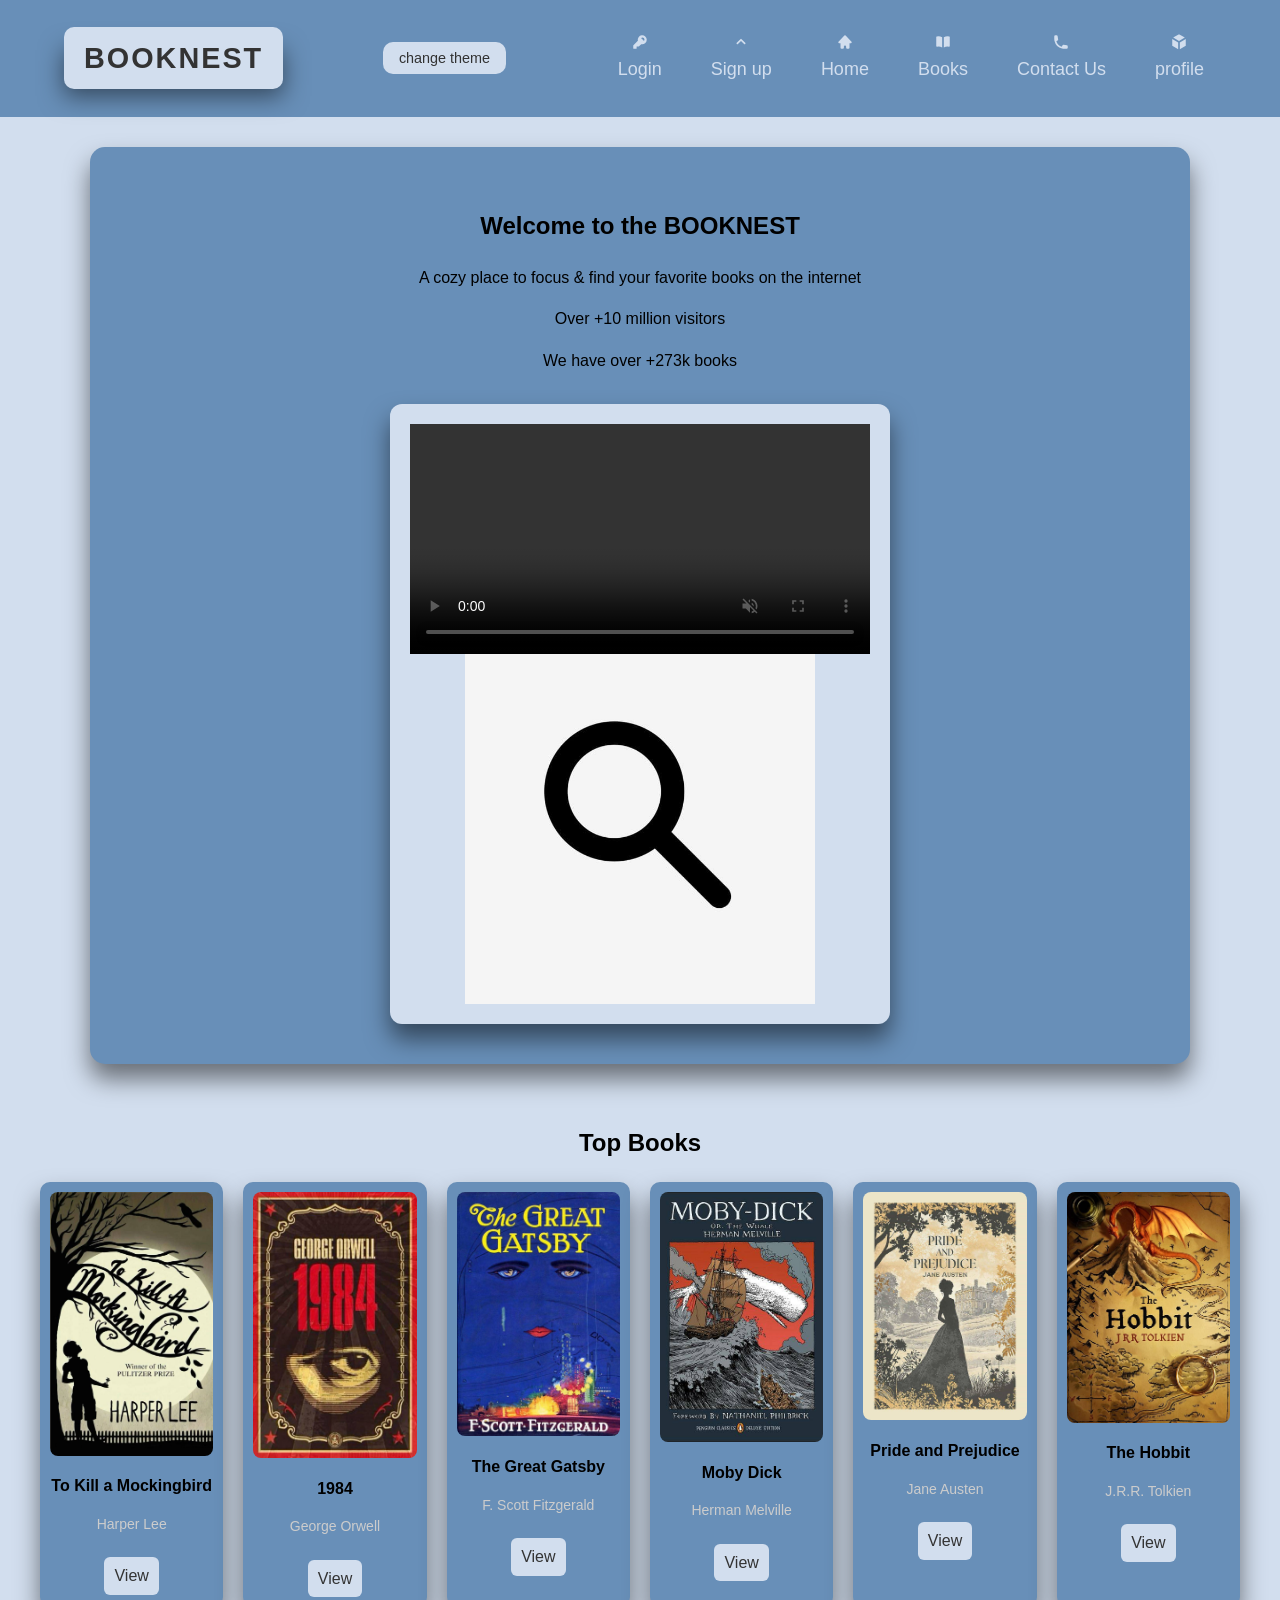
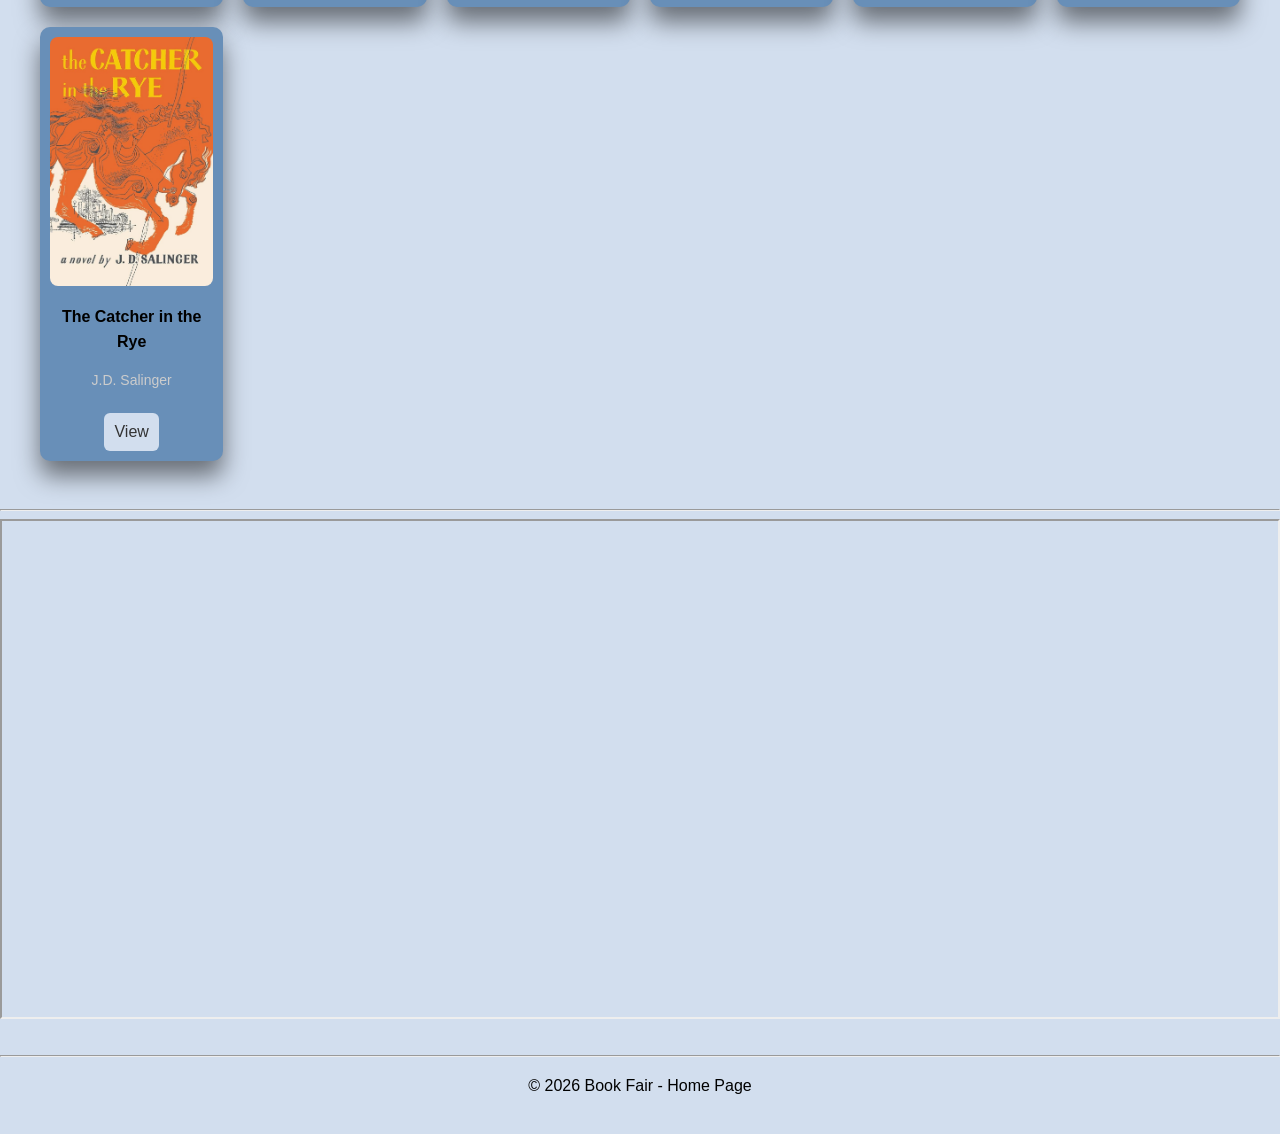
<file: index.html>
<!DOCTYPE html>
<html lang="en">
<head>
    <meta charset="UTF-8">
    <meta name="viewport" content="width=device-width, initial-scale=1.0">
    <link rel="stylesheet" href="css/Boostore.css" id="theme-link">
    <link rel="stylesheet" href="css/responsive.css">
    <title>BOOKNEST</title>
</head>
<body>
    <header class="header">
        <h1 class="web-name"><a href="index.html">Booknest</a></h1>
        <button class="theme-change"> change theme</button>
        <nav class="header-bar">
            <!-- class name used for later -->
            <div class="nav-item">
               <a href="login.html" class="login-page">
                    <svg viewBox="0 0 16 16" width="18px" height="18px">
                        <path fill-rule="evenodd" d="M14 6a4 4 0 0 1-4.899 3.899l-1.955 1.955a.5.5 0 0 1-.353.146H5v1.5a.5.5 0 0 1-.5.5h-2a.5.5 0 0 1-.5-.5v-2.293a.5.5 0 0 1 .146-.353l3.955-3.955A4 4 0 1 1 14 6Zm-4-2a.75.75 0 0 0 0 1.5.5.5 0 0 1 .5.5.75.75 0 0 0 1.5 0 2 2 0 0 0-2-2Z" clip-rule="evenodd" />
                    </svg>
                   Login
                </a>
            </div>
            <div class="nav-item">                
                <a href="signup.html" class="signup-page">
                    <svg viewBox="0 0 16 16" width="18px" height="18px">
                        <path fill-rule="evenodd" d="M11.78 9.78a.75.75 0 0 1-1.06 0L8 7.06 5.28 9.78a.75.75 0 0 1-1.06-1.06l3.25-3.25a.75.75 0 0 1 1.06 0l3.25 3.25a.75.75 0 0 1 0 1.06Z" clip-rule="evenodd" />
                    </svg>
                    Sign up
                </a>
            </div>
            <div class="nav-item">                                
                <a href="index.html" class="home-page">
                    <svg viewBox="0 0 16 16" width="18px" height="18px">
                        <path d="M8.543 2.232a.75.75 0 0 0-1.085 0l-5.25 5.5A.75.75 0 0 0 2.75 9H4v4a1 1 0 0 0 1 1h1a1 1 0 0 0 1-1v-1a1 1 0 1 1 2 0v1a1 1 0 0 0 1 1h1a1 1 0 0 0 1-1V9h1.25a.75.75 0 0 0 .543-1.268l-5.25-5.5Z" />
                    </svg>     
                    Home
                </a>
            </div>
            <div class="nav-item">               
                <a href="books.html" class="books-page">
                    <svg viewBox="0 0 16 16" width="18px" height="18px">
                      <path d="M7.25 3.688a8.035 8.035 0 0 0-4.872-.523A.48.48 0 0 0 2 3.64v7.994c0 .345.342.588.679.512a6.02 6.02 0 0 1 4.571.81V3.688ZM8.75 12.956a6.02 6.02 0 0 1 4.571-.81c.337.075.679-.167.679-.512V3.64a.48.48 0 0 0-.378-.475 8.034 8.034 0 0 0-4.872.523v9.268Z" />
                    </svg>                    
                    Books
                </a>
            </div>            
            <div class="nav-item">
                <a href="contactus.html" class="contact-us-page">
                    <svg viewBox="0 0 16 16" width="18px" height="18px">
                        <path fill-rule="evenodd" d="m3.855 7.286 1.067-.534a1 1 0 0 0 .542-1.046l-.44-2.858A1 1 0 0 0 4.036 2H3a1 1 0 0 0-1 1v2c0 .709.082 1.4.238 2.062a9.012 9.012 0 0 0 6.7 6.7A9.024 9.024 0 0 0 11 14h2a1 1 0 0 0 1-1v-1.036a1 1 0 0 0-.848-.988l-2.858-.44a1 1 0 0 0-1.046.542l-.534 1.067a7.52 7.52 0 0 1-4.86-4.859Z" clip-rule="evenodd" />
                    </svg>
                    Contact Us
                </a>
            </div>
            <div class="nav-item">               
                <a href="profile.html" class="profile">
                    <svg viewBox="0 0 16 16" width="18px" height="18px">
                        <path d="M8.372 1.349a.75.75 0 0 0-.744 0l-4.81 2.748L8 7.131l5.182-3.034-4.81-2.748ZM14 5.357 8.75 8.43v6.005l4.872-2.784A.75.75 0 0 0 14 11V5.357ZM7.25 14.435V8.43L2 5.357V11c0 .27.144.518.378.651l4.872 2.784Z" />
                    </svg>
                    profile
                </a>
            </div>
        </nav>
    </header>
    <!-- make your page -->
    <main>
        <section class="home">            
            <div class="welcome">
                <h2>Welcome to the BOOKNEST</h2>
                <p>A cozy place to focus &amp; find your favorite books on the internet</p>
                <p>Over +10 million visitors</p>
                <p>We have over +273k books</p>
            </div>
            <div class="media">
                <div class="video-box">
                    <video controls muted>
                        <source src="images/book-shelf.mp4">
                    </video>
                    <img src="images/search.jpg" usemap="#mainMap" width="350px">
                    <map name="mainMap">
                        <area shape="rect" coords="0,0,400,500" href="books.html" alt="Books Section">
                        <area shape="rect" coords="400,0,800,500" href="authors.html" alt="Authors">
                    </map>
                </div>
            </div>
        </section> 
        <section class="featured">
            <h2>Top Books</h2>
            <div class="books-container" id="featuredBooks">
            </div>
        </section>
        <hr>
        <iframe 
            src="https://en.wikipedia.org/wiki/Bookshelf"
            width="100%" 
            height="500">
        </iframe>
    </main>
<!-- leader work on it :) -->
    <footer>
        <hr>
        <p>&copy; 2026 Book Fair - Home Page</p>
    </footer>
    <script src="https://code.jquery.com/jquery-3.7.1.min.js"></script>
    <script src="JS/data.js"></script>
    <script src="JS/theme.js"></script>
    <script src="JS/Boostore.js"></script>
</body>
</html>
</file>
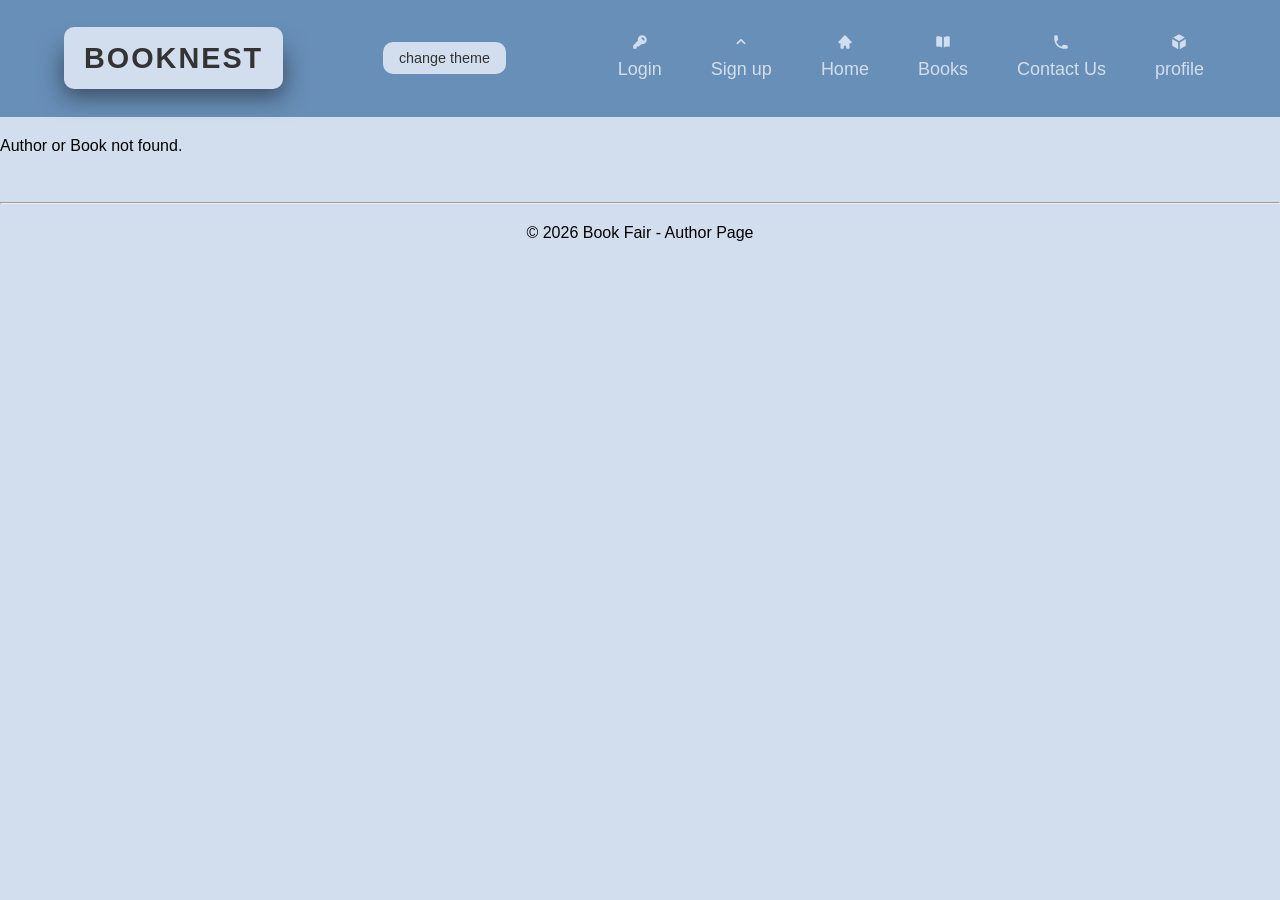
<file: author.html>
<!DOCTYPE html>
<html lang="en">
<head>
    <meta charset="UTF-8">
    <meta name="viewport" content="width=device-width, initial-scale=1.0">
    <link rel="stylesheet" href="css/Boostore.css" id="theme-link">
    <link rel="stylesheet" href="css/responsive.css">
    <title>BOOKNEST</title>
</head>
<body>
    <header class="header">
        <h1 class="web-name"><a href="index.html">Booknest</a></h1>
        <button class="theme-change"> change theme</button>
        <nav class="header-bar">
            <!-- class name used for later -->
            <div class="nav-item">
               <a href="login.html" class="login-page">
                    <svg viewBox="0 0 16 16" width="18px" height="18px">
                        <path fill-rule="evenodd" d="M14 6a4 4 0 0 1-4.899 3.899l-1.955 1.955a.5.5 0 0 1-.353.146H5v1.5a.5.5 0 0 1-.5.5h-2a.5.5 0 0 1-.5-.5v-2.293a.5.5 0 0 1 .146-.353l3.955-3.955A4 4 0 1 1 14 6Zm-4-2a.75.75 0 0 0 0 1.5.5.5 0 0 1 .5.5.75.75 0 0 0 1.5 0 2 2 0 0 0-2-2Z" clip-rule="evenodd" />
                    </svg>
                   Login
                </a>
            </div>
            <div class="nav-item">
                <a href="signup.html" class="signup-page">
                    <svg viewBox="0 0 16 16" width="18px" height="18px">
                        <path fill-rule="evenodd" d="M11.78 9.78a.75.75 0 0 1-1.06 0L8 7.06 5.28 9.78a.75.75 0 0 1-1.06-1.06l3.25-3.25a.75.75 0 0 1 1.06 0l3.25 3.25a.75.75 0 0 1 0 1.06Z" clip-rule="evenodd" />
                    </svg>

                    Sign up
                </a>
            </div>
            <div class="nav-item">
                <a href="index.html" class="home-page">
                    <svg viewBox="0 0 16 16" width="18px" height="18px">
                        <path d="M8.543 2.232a.75.75 0 0 0-1.085 0l-5.25 5.5A.75.75 0 0 0 2.75 9H4v4a1 1 0 0 0 1 1h1a1 1 0 0 0 1-1v-1a1 1 0 1 1 2 0v1a1 1 0 0 0 1 1h1a1 1 0 0 0 1-1V9h1.25a.75.75 0 0 0 .543-1.268l-5.25-5.5Z" />
                    </svg>     
                    Home
                </a>
            </div>
            <div class="nav-item">
                <a href="books.html" class="books-page">
                    <svg viewBox="0 0 16 16" width="18px" height="18px">
                      <path d="M7.25 3.688a8.035 8.035 0 0 0-4.872-.523A.48.48 0 0 0 2 3.64v7.994c0 .345.342.588.679.512a6.02 6.02 0 0 1 4.571.81V3.688ZM8.75 12.956a6.02 6.02 0 0 1 4.571-.81c.337.075.679-.167.679-.512V3.64a.48.48 0 0 0-.378-.475 8.034 8.034 0 0 0-4.872.523v9.268Z" />
                    </svg>                    
                    Books
                </a>
            </div>
            <div class="nav-item">
                <a href="contactus.html" class="contact-us-page">
                    <svg viewBox="0 0 16 16" width="18px" height="18px">
                        <path fill-rule="evenodd" d="m3.855 7.286 1.067-.534a1 1 0 0 0 .542-1.046l-.44-2.858A1 1 0 0 0 4.036 2H3a1 1 0 0 0-1 1v2c0 .709.082 1.4.238 2.062a9.012 9.012 0 0 0 6.7 6.7A9.024 9.024 0 0 0 11 14h2a1 1 0 0 0 1-1v-1.036a1 1 0 0 0-.848-.988l-2.858-.44a1 1 0 0 0-1.046.542l-.534 1.067a7.52 7.52 0 0 1-4.86-4.859Z" clip-rule="evenodd" />
                    </svg>
                    Contact Us
                </a>
            </div>
            <div class="nav-item">               
                <a href="profile.html" class="profile">
                    <svg viewBox="0 0 16 16" width="18px" height="18px">
                        <path d="M8.372 1.349a.75.75 0 0 0-.744 0l-4.81 2.748L8 7.131l5.182-3.034-4.81-2.748ZM14 5.357 8.75 8.43v6.005l4.872-2.784A.75.75 0 0 0 14 11V5.357ZM7.25 14.435V8.43L2 5.357V11c0 .27.144.518.378.651l4.872 2.784Z" />
                    </svg>
                    profile
                </a>
            </div>
        </nav>
    </header>
    <main id="author_page" class="author-body">           
    </main>
    <footer>
        <hr>
        <p>&copy; 2026 Book Fair - Author Page</p>
    </footer>
    <script src="JS/theme.js"></script>
    <script src="JS/data.js"></script>
    <script src="JS/author.js"></script>
    </body>
</html>
</file>
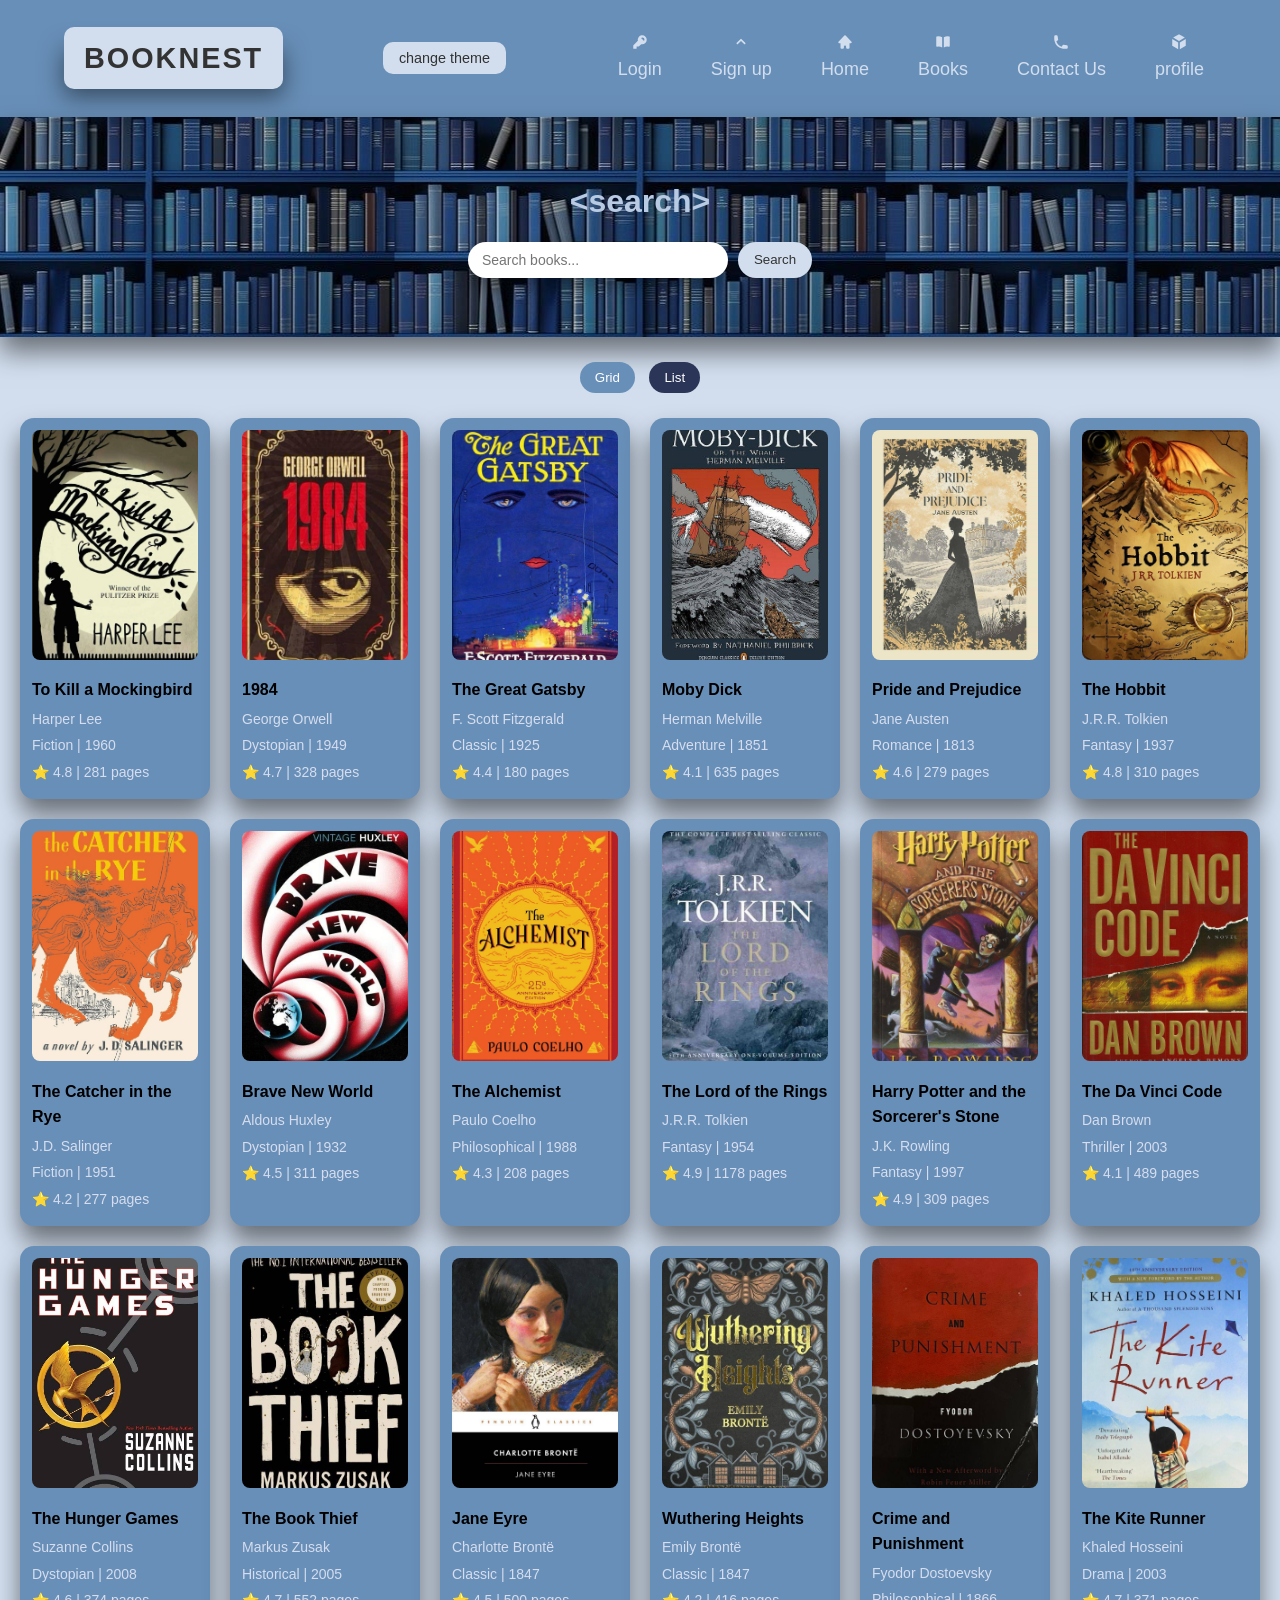
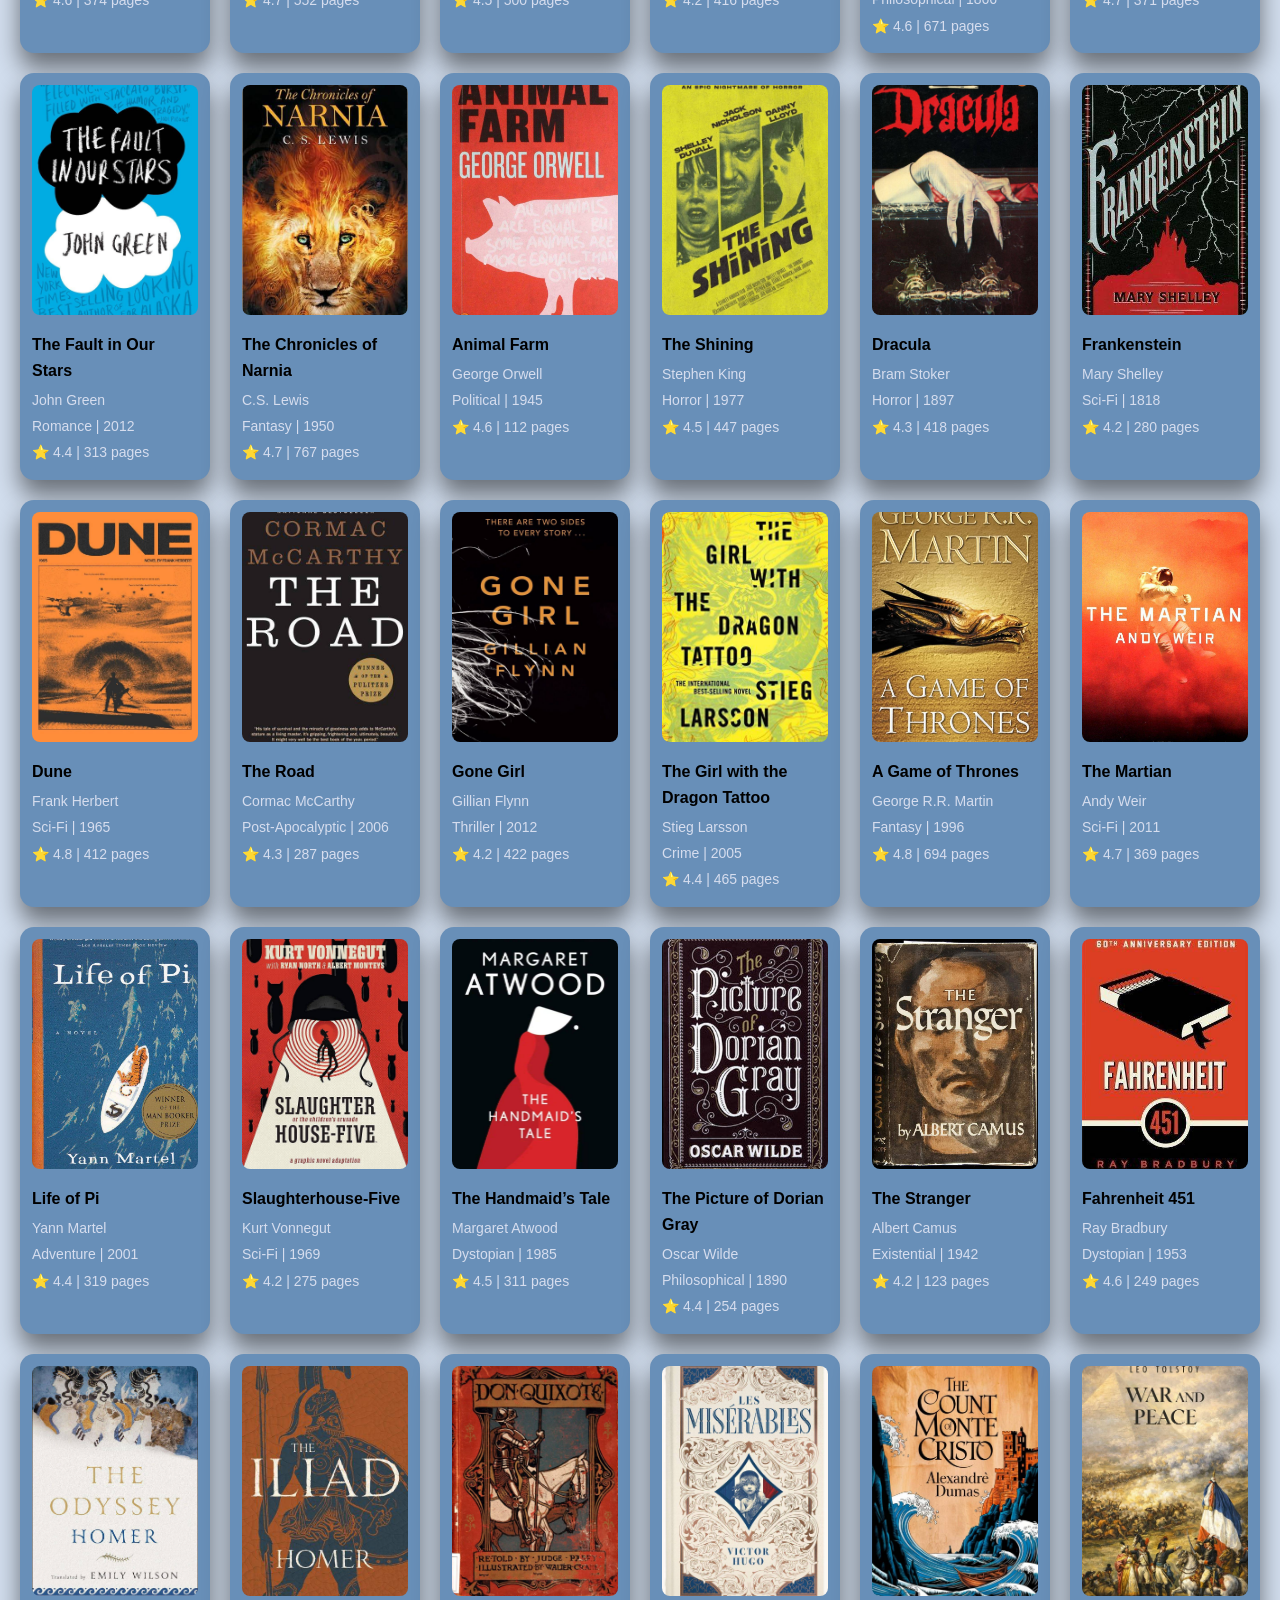
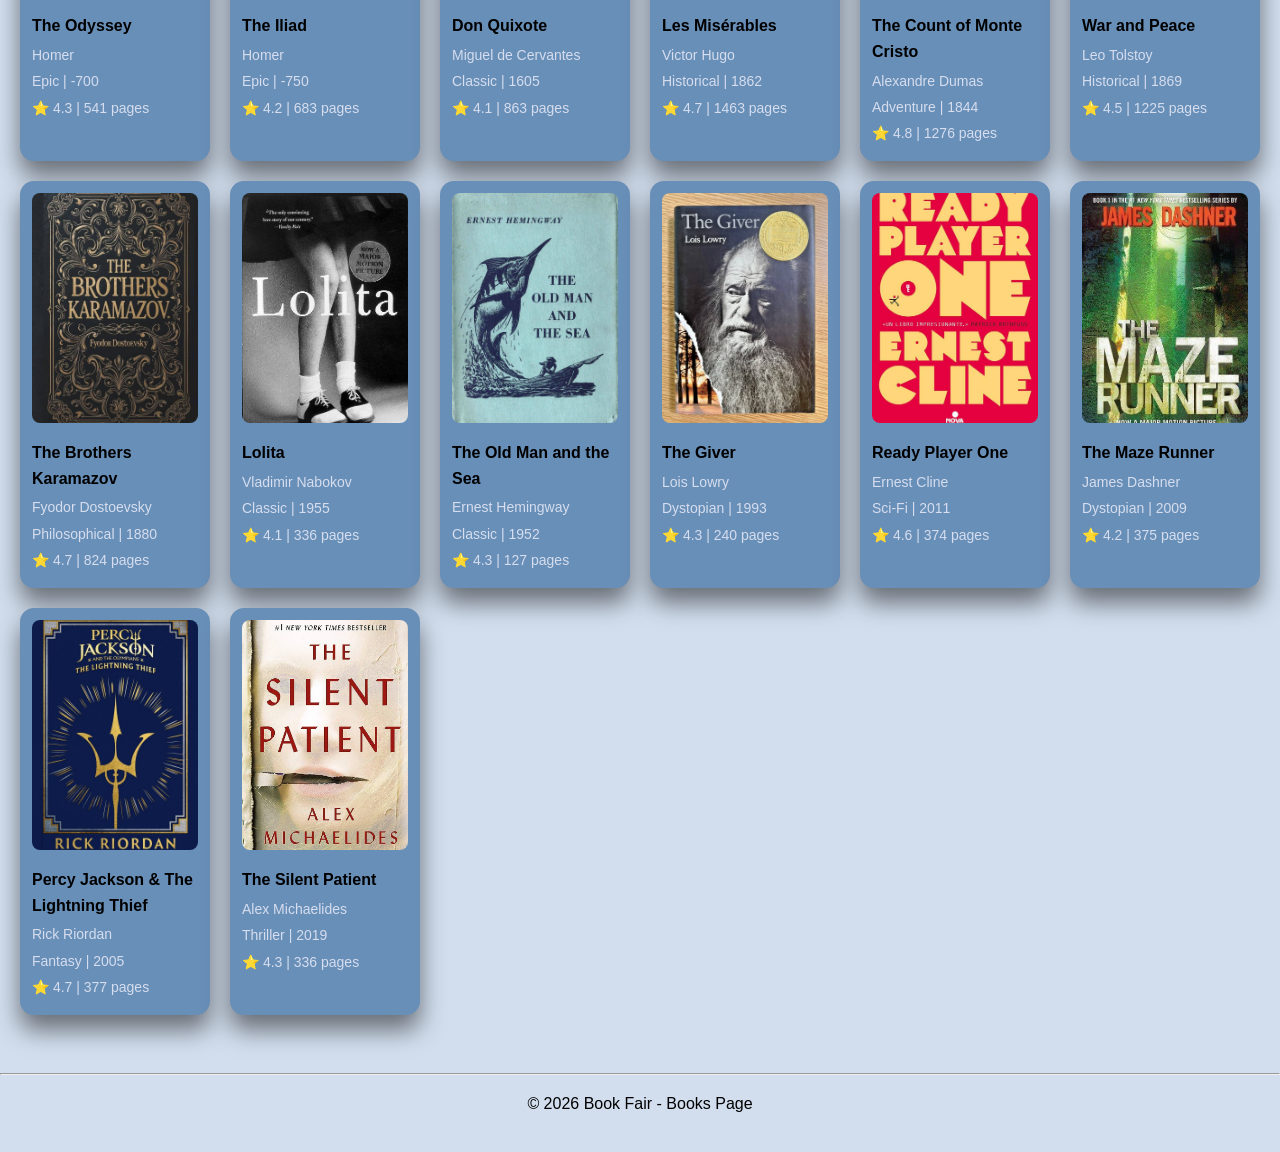
<file: books.html>
<!DOCTYPE html>
<html lang="en">
<head>
    <meta charset="UTF-8">
    <meta name="viewport" content="width=device-width, initial-scale=1.0">
    <link rel="stylesheet" href="css/Boostore.css" id="theme-link">
    <link rel="stylesheet" href="css/responsive.css">
    <link rel="stylesheet" href="https://cdnjs.cloudflare.com/ajax/libs/font-awesome/6.5.1/css/all.min.css">
    <title>BOOKNEST</title>
</head>
<body>
    <header class="header">
        <h1 class="web-name"><a href="index.html">Booknest</a></h1>
        <button class="theme-change"> change theme</button>
        <nav class="header-bar">
            <!-- class name used for later -->
            <div class="nav-item">
               <a href="login.html" class="login-page">
                    <svg viewBox="0 0 16 16" width="18px" height="18px">
                        <path fill-rule="evenodd" d="M14 6a4 4 0 0 1-4.899 3.899l-1.955 1.955a.5.5 0 0 1-.353.146H5v1.5a.5.5 0 0 1-.5.5h-2a.5.5 0 0 1-.5-.5v-2.293a.5.5 0 0 1 .146-.353l3.955-3.955A4 4 0 1 1 14 6Zm-4-2a.75.75 0 0 0 0 1.5.5.5 0 0 1 .5.5.75.75 0 0 0 1.5 0 2 2 0 0 0-2-2Z" clip-rule="evenodd" />
                    </svg>
                   Login
                </a>
            </div>
            <div class="nav-item">                
                <a href="signup.html" class="signup-page">
                    <svg viewBox="0 0 16 16" width="18px" height="18px">
                        <path fill-rule="evenodd" d="M11.78 9.78a.75.75 0 0 1-1.06 0L8 7.06 5.28 9.78a.75.75 0 0 1-1.06-1.06l3.25-3.25a.75.75 0 0 1 1.06 0l3.25 3.25a.75.75 0 0 1 0 1.06Z" clip-rule="evenodd" />
                    </svg>

                    Sign up
                </a>
            </div>
            <div class="nav-item">                                
                <a href="index.html" class="home-page">
                    <svg viewBox="0 0 16 16" width="18px" height="18px">
                        <path d="M8.543 2.232a.75.75 0 0 0-1.085 0l-5.25 5.5A.75.75 0 0 0 2.75 9H4v4a1 1 0 0 0 1 1h1a1 1 0 0 0 1-1v-1a1 1 0 1 1 2 0v1a1 1 0 0 0 1 1h1a1 1 0 0 0 1-1V9h1.25a.75.75 0 0 0 .543-1.268l-5.25-5.5Z" />
                    </svg>     
                    Home
                </a>
            </div>
            <div class="nav-item">               
                <a href="books.html" class="books-page">
                    <svg viewBox="0 0 16 16" width="18px" height="18px">
                      <path d="M7.25 3.688a8.035 8.035 0 0 0-4.872-.523A.48.48 0 0 0 2 3.64v7.994c0 .345.342.588.679.512a6.02 6.02 0 0 1 4.571.81V3.688ZM8.75 12.956a6.02 6.02 0 0 1 4.571-.81c.337.075.679-.167.679-.512V3.64a.48.48 0 0 0-.378-.475 8.034 8.034 0 0 0-4.872.523v9.268Z" />
                    </svg>                    
                    Books
                </a>
            </div>            
            <div class="nav-item">
                <a href="contactus.html" class="contact-us-page">
                    <svg viewBox="0 0 16 16" width="18px" height="18px">
                        <path fill-rule="evenodd" d="m3.855 7.286 1.067-.534a1 1 0 0 0 .542-1.046l-.44-2.858A1 1 0 0 0 4.036 2H3a1 1 0 0 0-1 1v2c0 .709.082 1.4.238 2.062a9.012 9.012 0 0 0 6.7 6.7A9.024 9.024 0 0 0 11 14h2a1 1 0 0 0 1-1v-1.036a1 1 0 0 0-.848-.988l-2.858-.44a1 1 0 0 0-1.046.542l-.534 1.067a7.52 7.52 0 0 1-4.86-4.859Z" clip-rule="evenodd" />
                    </svg>
                    Contact Us
                </a>
            </div>
            <div class="nav-item">               
                <a href="profile.html" class="profile">
                    <svg viewBox="0 0 16 16" width="18px" height="18px">
                        <path d="M8.372 1.349a.75.75 0 0 0-.744 0l-4.81 2.748L8 7.131l5.182-3.034-4.81-2.748ZM14 5.357 8.75 8.43v6.005l4.872-2.784A.75.75 0 0 0 14 11V5.357ZM7.25 14.435V8.43L2 5.357V11c0 .27.144.518.378.651l4.872 2.784Z" />
                    </svg>
                    profile
                </a>
            </div>
        </nav>
    </header>
    <!-- search area -->
    <section class="container">
        <h1> &lt;search&gt; </h1>
        <form class="search-bar">
            <input type="text" placeholder="Search books...">
            <button type="submit">Search</button>
        </form>
    </section>
  <!-- Layout Button -->
    <section class="controls">
        <button id="gridBtn"class="active">Grid</button>
        <button id="listBtn">List</button>
    </section>
  <!--  Books Container -->
    <main id="books" class="grid">        
    </main>
    <footer>
        <hr>
        <p>&copy; 2026 Book Fair - Books Page</p>
    </footer>
    <script src="https://code.jquery.com/jquery-3.7.1.min.js"></script>
    <script src="JS/data.js"></script>
    <script src="JS/theme.js"></script>
    <script src="JS/books.js"></script>
</body>
</html>
</file>
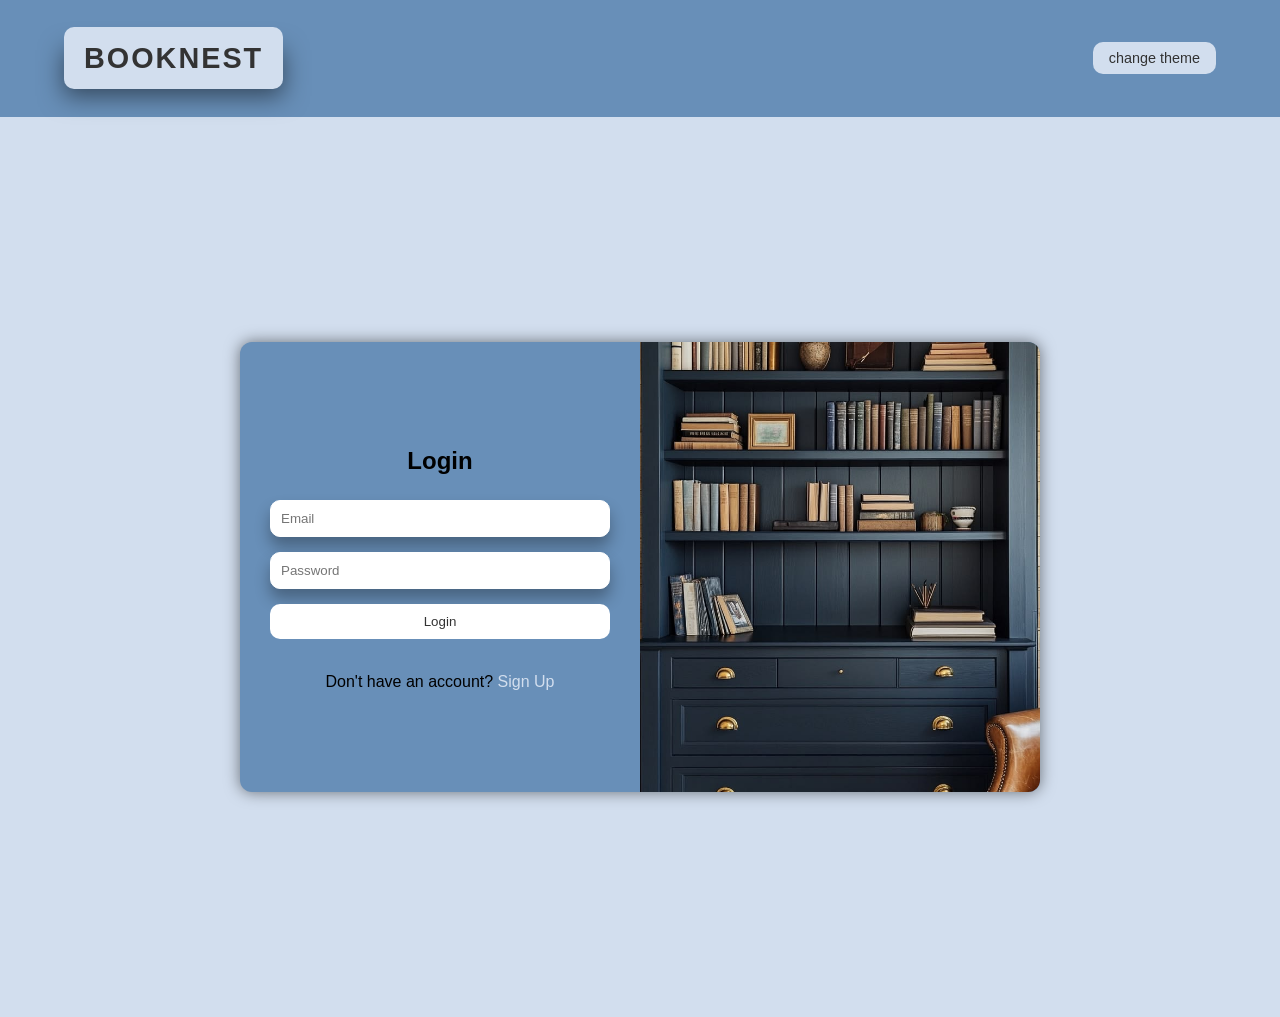
<file: contactus.html>
<!DOCTYPE html>
<html lang="en">
    <head>
        <meta charset="UTF-8">
        <meta name="viewport" content="width=device-width, initial-scale=1.0">
        <link rel="stylesheet" href="css/Boostore.css" id="theme-link">
        <link rel="stylesheet" href="css/responsive.css">
        <title>BOOKNEST</title>
    </head>
    <body>
        <header class="header">
            <h1 class="web-name"><a href="index.html">Booknest</a></h1>
            <button class="theme-change"> change theme</button>
            <nav class="header-bar">
                <!-- class name used for later -->
                <div class="nav-item">
                <a href="login.html" class="login-page">
                        <svg viewBox="0 0 16 16" width="18px" height="18px">
                            <path fill-rule="evenodd" d="M14 6a4 4 0 0 1-4.899 3.899l-1.955 1.955a.5.5 0 0 1-.353.146H5v1.5a.5.5 0 0 1-.5.5h-2a.5.5 0 0 1-.5-.5v-2.293a.5.5 0 0 1 .146-.353l3.955-3.955A4 4 0 1 1 14 6Zm-4-2a.75.75 0 0 0 0 1.5.5.5 0 0 1 .5.5.75.75 0 0 0 1.5 0 2 2 0 0 0-2-2Z" clip-rule="evenodd" />
                        </svg>
                    Login
                    </a>
                </div>
                <div class="nav-item">                
                    <a href="signup.html" class="signup-page">
                        <svg viewBox="0 0 16 16" width="18px" height="18px">
                            <path fill-rule="evenodd" d="M11.78 9.78a.75.75 0 0 1-1.06 0L8 7.06 5.28 9.78a.75.75 0 0 1-1.06-1.06l3.25-3.25a.75.75 0 0 1 1.06 0l3.25 3.25a.75.75 0 0 1 0 1.06Z" clip-rule="evenodd" />
                        </svg>
                        Sign up
                    </a>
                </div>
                <div class="nav-item">                                
                    <a href="index.html" class="home-page">
                        <svg viewBox="0 0 16 16" width="18px" height="18px">
                            <path d="M8.543 2.232a.75.75 0 0 0-1.085 0l-5.25 5.5A.75.75 0 0 0 2.75 9H4v4a1 1 0 0 0 1 1h1a1 1 0 0 0 1-1v-1a1 1 0 1 1 2 0v1a1 1 0 0 0 1 1h1a1 1 0 0 0 1-1V9h1.25a.75.75 0 0 0 .543-1.268l-5.25-5.5Z" />
                        </svg>     
                        Home
                    </a>
                </div>
                <div class="nav-item">               
                    <a href="books.html" class="books-page">
                        <svg viewBox="0 0 16 16" width="18px" height="18px">
                        <path d="M7.25 3.688a8.035 8.035 0 0 0-4.872-.523A.48.48 0 0 0 2 3.64v7.994c0 .345.342.588.679.512a6.02 6.02 0 0 1 4.571.81V3.688ZM8.75 12.956a6.02 6.02 0 0 1 4.571-.81c.337.075.679-.167.679-.512V3.64a.48.48 0 0 0-.378-.475 8.034 8.034 0 0 0-4.872.523v9.268Z" />
                        </svg>                    
                        Books
                    </a>
                </div>            
                <div class="nav-item">
                    <a href="contactus.html" class="contact-us-page">
                        <svg viewBox="0 0 16 16" width="18px" height="18px">
                            <path fill-rule="evenodd" d="m3.855 7.286 1.067-.534a1 1 0 0 0 .542-1.046l-.44-2.858A1 1 0 0 0 4.036 2H3a1 1 0 0 0-1 1v2c0 .709.082 1.4.238 2.062a9.012 9.012 0 0 0 6.7 6.7A9.024 9.024 0 0 0 11 14h2a1 1 0 0 0 1-1v-1.036a1 1 0 0 0-.848-.988l-2.858-.44a1 1 0 0 0-1.046.542l-.534 1.067a7.52 7.52 0 0 1-4.86-4.859Z" clip-rule="evenodd" />
                        </svg>
                        Contact Us
                    </a>
                </div>
                <div class="nav-item">               
                    <a href="profile.html" class="profile">
                        <svg viewBox="0 0 16 16" width="18px" height="18px">
                            <path d="M8.372 1.349a.75.75 0 0 0-.744 0l-4.81 2.748L8 7.131l5.182-3.034-4.81-2.748ZM14 5.357 8.75 8.43v6.005l4.872-2.784A.75.75 0 0 0 14 11V5.357ZM7.25 14.435V8.43L2 5.357V11c0 .27.144.518.378.651l4.872 2.784Z" />
                        </svg>
                        profile
                    </a>
                </div>
            </nav>
        </header>
        <main class="contact-page">
        <div class="contact-form-box">
            <h2>Contact Us</h2>
            <form>
                <input type="text" placeholder="Your Name" >
                <input type="text" placeholder="Your Email">
                <input type="text" placeholder="Subject">
                <textarea placeholder="Your Message"></textarea>
                <button type="submit">Send Message</button>
            </form>
        </div>
    </main>
    <footer>
            <hr>
            <p>&copy; 2026 Book Fair - Contact Us Page</p>
        </footer>
    <script src="https://code.jquery.com/jquery-3.7.1.min.js"></script>
    <script src="JS/theme.js"></script>
    <script src="JS/data.js"></script>
    <script src="JS/profile.js"></script>
    </body>
</html>
</file>
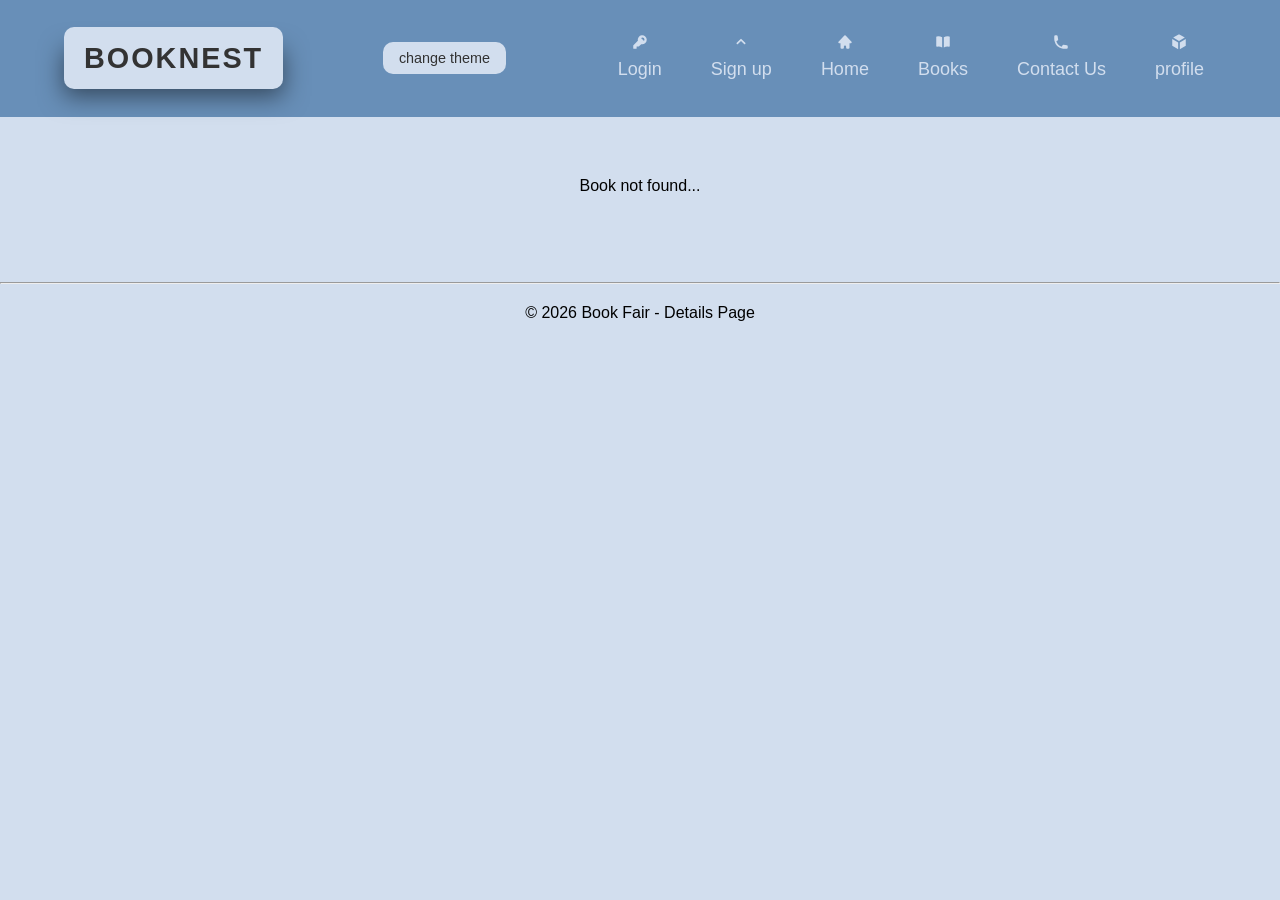
<file: details.html>
<!DOCTYPE html>
<html lang="en">
<head>
    <meta charset="UTF-8">
    <meta name="viewport" content="width=device-width, initial-scale=1.0">
    <link rel="stylesheet" href="css/Boostore.css" id="theme-link">
    <link rel="stylesheet" href="css/responsive.css">
    <title>BOOKNEST</title>
</head>
<body>
    <header class="header">
        <h1 class="web-name"><a href="index.html">Booknest</a></h1>
        <button class="theme-change"> change theme</button>
        <nav class="header-bar">
            <!-- class name used for later -->
            <div class="nav-item">
               <a href="login.html" class="login-page">
                    <svg viewBox="0 0 16 16" width="18px" height="18px">
                        <path fill-rule="evenodd" d="M14 6a4 4 0 0 1-4.899 3.899l-1.955 1.955a.5.5 0 0 1-.353.146H5v1.5a.5.5 0 0 1-.5.5h-2a.5.5 0 0 1-.5-.5v-2.293a.5.5 0 0 1 .146-.353l3.955-3.955A4 4 0 1 1 14 6Zm-4-2a.75.75 0 0 0 0 1.5.5.5 0 0 1 .5.5.75.75 0 0 0 1.5 0 2 2 0 0 0-2-2Z" clip-rule="evenodd" />
                    </svg>
                   Login
                </a>
            </div>
            <div class="nav-item">
                
                <a href="signup.html" class="signup-page">
                    <svg viewBox="0 0 16 16" width="18px" height="18px">
                        <path fill-rule="evenodd" d="M11.78 9.78a.75.75 0 0 1-1.06 0L8 7.06 5.28 9.78a.75.75 0 0 1-1.06-1.06l3.25-3.25a.75.75 0 0 1 1.06 0l3.25 3.25a.75.75 0 0 1 0 1.06Z" clip-rule="evenodd" />
                    </svg>

                    Sign up
                </a>
            </div>
            <div class="nav-item">                                
                <a href="index.html" class="home-page">
                    <svg viewBox="0 0 16 16" width="18px" height="18px">
                        <path d="M8.543 2.232a.75.75 0 0 0-1.085 0l-5.25 5.5A.75.75 0 0 0 2.75 9H4v4a1 1 0 0 0 1 1h1a1 1 0 0 0 1-1v-1a1 1 0 1 1 2 0v1a1 1 0 0 0 1 1h1a1 1 0 0 0 1-1V9h1.25a.75.75 0 0 0 .543-1.268l-5.25-5.5Z" />
                    </svg>     
                    Home
                </a>
            </div>
            <div class="nav-item">
               
                <a href="books.html" class="books-page">
                    <svg viewBox="0 0 16 16" width="18px" height="18px">
                      <path d="M7.25 3.688a8.035 8.035 0 0 0-4.872-.523A.48.48 0 0 0 2 3.64v7.994c0 .345.342.588.679.512a6.02 6.02 0 0 1 4.571.81V3.688ZM8.75 12.956a6.02 6.02 0 0 1 4.571-.81c.337.075.679-.167.679-.512V3.64a.48.48 0 0 0-.378-.475 8.034 8.034 0 0 0-4.872.523v9.268Z" />
                    </svg>                    
                    Books
                </a>
            </div>            
            <div class="nav-item">
                <a href="contactus.html" class="contact-us-page">
                    <svg viewBox="0 0 16 16" width="18px" height="18px">
                        <path fill-rule="evenodd" d="m3.855 7.286 1.067-.534a1 1 0 0 0 .542-1.046l-.44-2.858A1 1 0 0 0 4.036 2H3a1 1 0 0 0-1 1v2c0 .709.082 1.4.238 2.062a9.012 9.012 0 0 0 6.7 6.7A9.024 9.024 0 0 0 11 14h2a1 1 0 0 0 1-1v-1.036a1 1 0 0 0-.848-.988l-2.858-.44a1 1 0 0 0-1.046.542l-.534 1.067a7.52 7.52 0 0 1-4.86-4.859Z" clip-rule="evenodd" />
                    </svg>
                    Contact Us
                </a>
            </div>
            <div class="nav-item">
               
                <a href="profile.html" class="profile">
                    <svg viewBox="0 0 16 16" width="18px" height="18px">
                        <path d="M8.372 1.349a.75.75 0 0 0-.744 0l-4.81 2.748L8 7.131l5.182-3.034-4.81-2.748ZM14 5.357 8.75 8.43v6.005l4.872-2.784A.75.75 0 0 0 14 11V5.357ZM7.25 14.435V8.43L2 5.357V11c0 .27.144.518.378.651l4.872 2.784Z" />
                    </svg>
                    profile
                </a>
            </div>
        </nav>
    </header>
    <main id="details-view" class="details-page">    
    </main>
    <footer>
        <hr>
        <p>&copy; 2026 Book Fair - Details Page</p>
    </footer>
    <script src="JS/theme.js"></script>
    <script src="JS/data.js"></script>
    <script src="JS/details.js"></script>
</body>
</html>
</file>
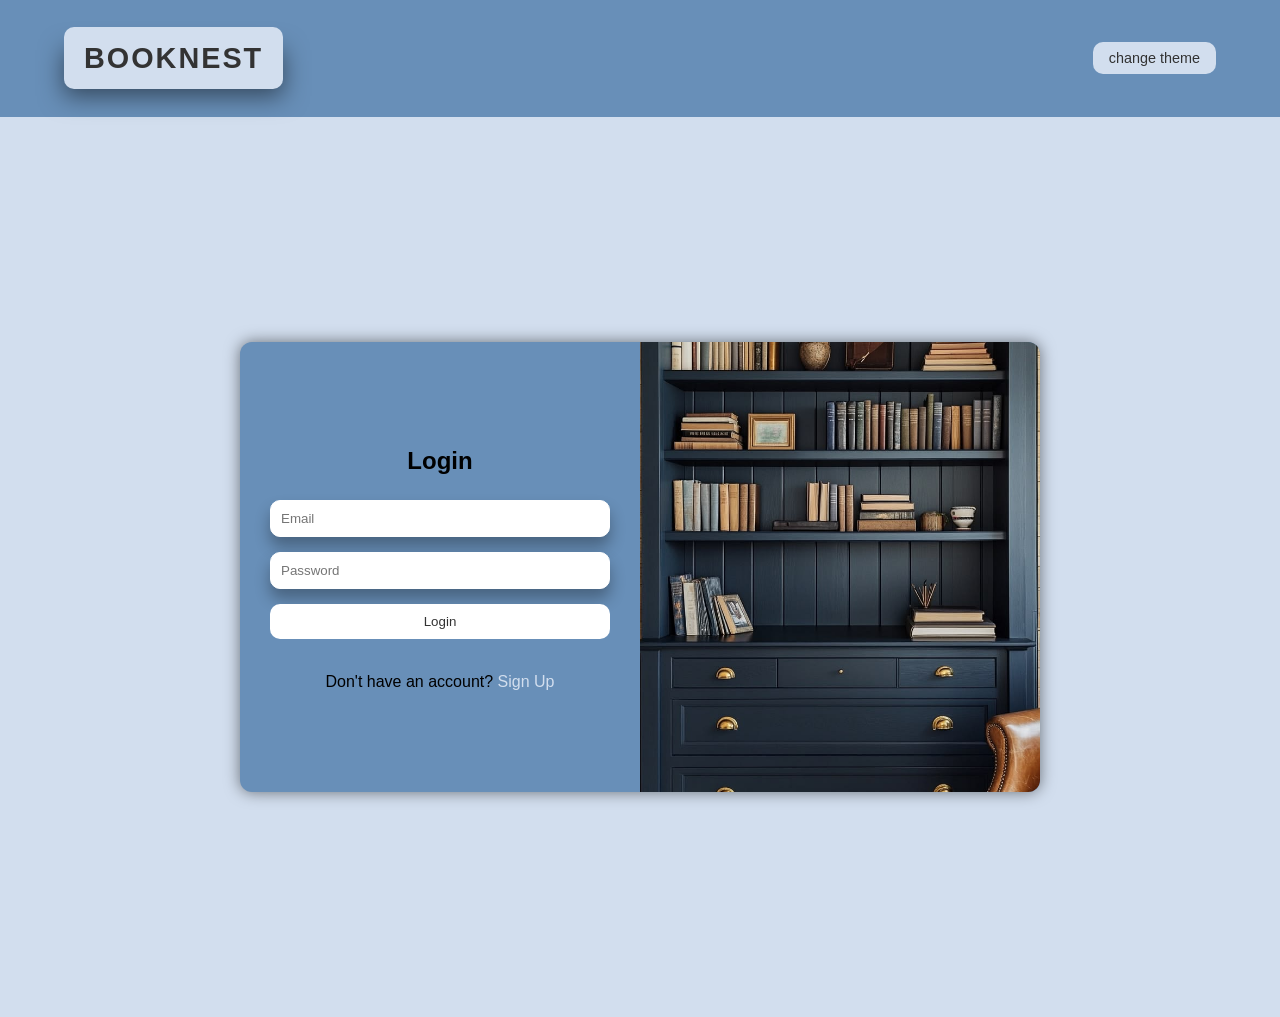
<file: login.html>
<!DOCTYPE html>
<html lang="en">
<head>
    <meta charset="UTF-8">
    <meta name="viewport" content="width=device-width, initial-scale=1.0">
    <link rel="stylesheet" href="css/Boostore.css" id="theme-link">
    <link rel="stylesheet" href="css/responsive.css">
    <title>BOOKNEST</title>
</head>
<body>
    <header class="header">
        <h1 class="web-name"><a href="index.html">Booknest</a></h1>
        <button class="theme-change"> change theme</button>
    </header>
    

    
    <!-- body of the from -->
    <main class="login-body">
         <!-- form container -->
        <div class="login-side">
            <!-- form to the left -->
            <div class="form-area">
                <!-- inside the form -->
                <form id="loginForm">
                     <!-- title name (log in) -->
                    <h2>Login</h2>
                    <div class="under-h2">
                         <!-- e mail and password -->
                        <input id="login_email" type="text" placeholder="Email">
                        <input id="login_password" type="password" placeholder="Password" >    
                        <button type="submit">Login</button>
                    </form>
                     <!-- submit without doing anything = error -->
                    <div id="loginError" style="color: red; display: none;"></div>    
                    <p class="switch-to-signups">
                        Don't have an account? 
                        <a href="signup.html">Sign Up</a>
                    </p>
                    </div>
            </div>
            <!-- image to the right -->
            <img class="image-area" 
                src="images/login.jpeg" 
                alt="book shelf">
        </div>
    </main>
    <script src="JS/theme.js"></script>
    <script src="JS/validation.js"></script>
</body>
</html>
</file>
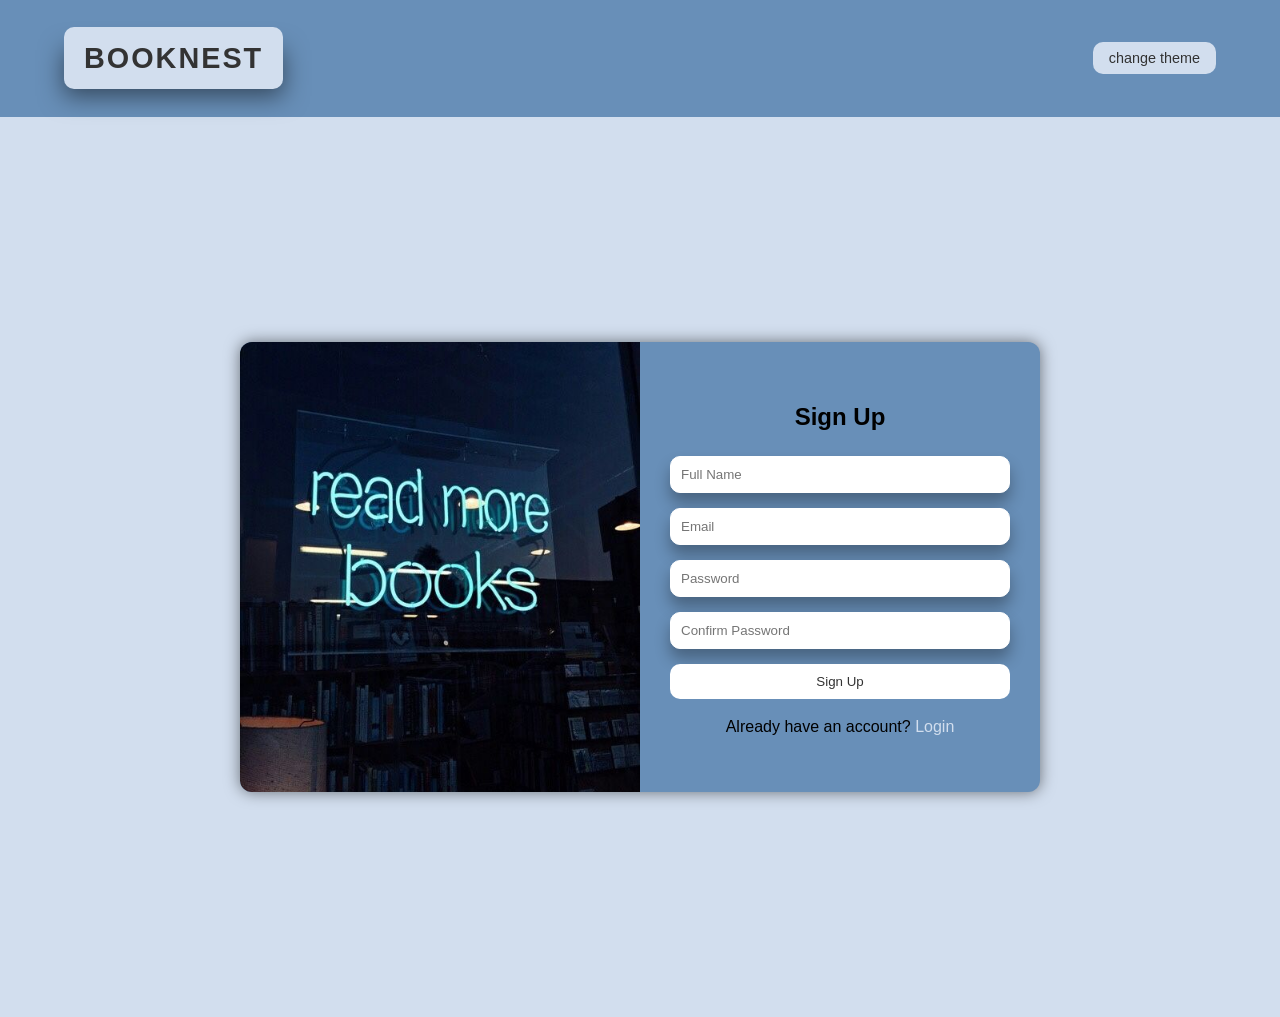
<file: signup.html>
<!DOCTYPE html>
<html lang="en">
<head>
    <meta charset="UTF-8">
    <meta name="viewport" content="width=device-width, initial-scale=1.0">
    <link rel="stylesheet" href="css/Boostore.css" id="theme-link">
    <link rel="stylesheet" href="css/responsive.css">
    <title>BOOKNEST</title>
</head>
<body>
    <header class="header">
        <h1 class="web-name"><a href="index.html">Booknest</a></h1>
        <button class="theme-change"> change theme</button>
    </header>






    <!-- body of the form in the sign up -->
    <main class="login-body">
         <!-- form container -->
        <div class="login-side">
            <!-- image to the left -->
            <img class="image-area" 
                src="images/sign-up.jpeg" 
                alt="read more books">
            <!-- form to the right -->
            <div class="form-area">
                <!-- inside the form -->
                <form id="signupForm">
                     <!-- title name -->
                    <h2>Sign Up</h2>
                     <!-- name, email, password, confirm -->
                    <div class="under-h2">
                        <input id="signupName" type="text" placeholder="Full Name" >
                        <input id="signupEmail" type="text" placeholder="Email" >
                        <input id="signupPassword" type="password" placeholder="Password" >
                        <input id="signupConfirmPassword" type="password" placeholder="Confirm Password">

                        <button type="submit">Sign Up</button>
                    </div>
                </form>
                 <!-- not filling anyhting = error -->
                <div id="signupError" style="color: red; display: none;"></div>
                <p class="switch-to-signups">
                    Already have an account?
                    <a href="login.html">Login</a>
                </p>
            </div>
        </div>
    </main>
    <script src="JS/theme.js"></script>
    <script src="JS/validation.js"></script>
</body>
</html>
</file>
<file: css/Boostore.css>
* {
    box-sizing: border-box;
}

body {
        margin: 0;
        padding: 0;
        font-family: Arial, sans-serif;
        background-color: #d2deee;
        line-height: 1.6;
        transition: 0.3s;
    }


.header {
    background-color: #688fb8;
    padding: 1.5rem;
    display: flex;
    flex-direction: column;
    align-items: center;
    gap: 1rem;
    transition: 0.3s;
}

.web-name {
    font-size: 2.5rem;
    color: #333;
    text-transform: uppercase;
    letter-spacing: 2px;
    box-shadow: 0 15px 25px rgba(0, 0, 0, 0.5);
}

.web-name a{
    text-decoration: none;
    background-color: #d2deee;
    border-radius: 10px;
    color: #333;
    padding: 15px 20px;
    transition: 0.3s;
}

.web-name a:hover{
    opacity: 0.8;
}

.header-bar {
    display: flex;
    flex-wrap: wrap;
    justify-content: center;
    gap: 15px;
}

.header-bar svg{
    font-size: 20px;
    margin-bottom: 4px;
    fill:#d2deee;
    transition: 0.3s;
} 


.header-bar a {
    display: flex;
    flex-direction: column; 
    align-items: center;
    text-decoration: none;
    color: #d2deee;
    font-size: 18px;
    font-weight: 500;
    padding: 8px 12px;
    border-radius: 10px;
    transition: all 0.3s;
}

.nav-item {
    display: flex;
    flex-direction: column;
    align-items: center;
}


.header-bar a:hover {
    background-color: #d2deee;
    color: #333;
    padding: 10px 14px;
}

.header-bar a:hover svg {
    fill: #333; 
}

.theme-change {
    background-color: #d2deee;
    color: #333;
    border: none;
    padding: 8px 16px;
    border-radius: 10px;
    font-size: 0.9rem;
    transition: 0.3s;
}

.theme-change:hover {
    opacity: 0.8;
    padding: 12px 20px;
}




/* ================================================= */
/* -------- Home page -------- */

    .home {
        max-width: 1100px;
        margin: auto;
        padding: 40px 20px;
        margin-top: 30px;
        background: #688fb8;
        border-radius: 15px;
        box-shadow: 0 15px 25px rgba(0, 0, 0, 0.5);
        transition: 0.3s;
    }

    .welcome {
        text-align: center;
        margin-bottom: 30px;
    }

    .media {
        display: flex;
        justify-content: center; 
        align-items: center;     
    }

    .video-box {
        width: 500px;  
        background: #d2deee;
        padding: 20px;
        border-radius: 12px;
        display: flex;
        flex-direction: column;
        align-items: center;
        justify-content: center;
        box-shadow: 0 15px 25px rgba(0, 0, 0, 0.5);
        transition: 0.3s;
    }

    .video-box video {
        width: 100%;
        height: auto;
        display: block;
    }


    .featured {
        padding: 40px;
        text-align: center;
    }

    .featured h2 {
        margin-bottom: 20px;
    }

    .books-container {
        display: grid;
        grid-template-columns: repeat(auto-fill, minmax(180px, 1fr));
        gap: 20px;
    }

    .book-card {
        background: #688fb8;
        border-radius: 10px;
        padding: 10px;
        box-shadow: 0 15px 25px rgba(0, 0, 0, 0.5);
        transition: 0.3s;
    }

    .book-card:hover {
    transform: scale(1.05);
    }

    .book-card img {
        width: 100%;
        border-radius: 8px;
    }

    .book-card h3 {
        font-size: 16px;
        margin: 10px 0 5px;
    }

    .book-card p {
        font-size: 14px;
        color: #ccc;
    }

    .book-card a {
        display: inline-block;
        margin-top: 8px;
        margin-left: auto;
        margin-left: auto;
        padding: 6px 10px;
        background: #d2deee;
        border-radius: 6px;
        text-decoration: none;
        color: #333;
    }

    footer {
        text-align: center;
        width: 100%;
        padding: 20px 0;
    }







/* ------- Books page ------- */
        /* header */
        .container {
            text-align: center;
            padding: 25px 15px;
            background-image: url("../images/dark-blue-bookshelf.jpeg");
            background-position: center;
            min-height: 220px;
            display: flex;
            flex-direction: column;
            justify-content: center;
            gap: 15px;
            box-shadow: 0 15px 25px rgba(0, 0, 0, 0.5);
        }

        .container h1 {
            color: #b8cbe3;
            margin: 0;
            font-size: 32px;
        }
        /* ================================ */

        /* search bar */
        .search-bar {
            display: flex;
            justify-content: center;
            gap: 10px;
        }

        .search-bar input {
            width: 260px;
            padding: 10px 14px;
            border-radius: 25px;
            border: none;
            outline: none;
            font-size: 14px;
        }


        .search-bar button {
            padding: 10px 16px;
            border-radius: 25px;
            border: none;
            background-color: #d2deee;
            color: #333;
            cursor: pointer;
            transition: 0.3s;
        }

        .search-bar button:hover {
            background-color: #b8cbe3;
        }
        /* ================================ */


        /* controls */
        .controls {
            text-align: center;
            margin: 20px 0;
        }

        .controls button {
            background-color: #2a3558;
            color: white;
            border: none;
            padding: 8px 15px;
            margin: 5px;
            border-radius: 20px;
            cursor: pointer;
            transition: all 0.3s ease;
        }

        .controls button:hover {
            background-color: #3b4a7a;
            transform: translateY(-2px);
        }

        .controls button.active {
            background-color: #688fb8;
        }
        /* ================================ */


        /* layout */
        #books {
            padding: 0 20px 30px;
        }

        .grid {
            display: grid;
            grid-template-columns: repeat(auto-fill, minmax(180px, 1fr));
            gap: 20px;
        }

        .list .book {
            display: flex;
            gap: 15px;
            align-items: center;
            margin-bottom: 2px;
        }

        .list .book img {
            width: 120px;
            height: 160px;
        }
        /* ================================ */


        /* book card */
        .book {
            background-color: #688fb8;
            padding: 12px;
            border-radius: 14px;
            box-shadow: 0 15px 25px rgba(0, 0, 0, 0.5);
            transition: 0.3s;
        }

        .book:hover {
            transform: translateY(-5px);
        }

        .book a {
            text-decoration: none;
            color: inherit;
        }

        .book img {
            width: 100%;
            height: 230px;
            object-fit: cover;
            border-radius: 8px;
            background: white;
        }

        .book h3 {
            margin: 10px 0 5px;
            font-size: 16px;
        }

        .book p {
            margin: 4px 0;
            font-size: 14px;
            color: #d6ddee;
        }

        .meta {
            color: #7C6CFF;
            font-size: 13px;
            margin-top: 6px;
        }










/* ------- details page -------- */
            .details-page{
                background-color: #d2deee;
                font-family: Arial, sans-serif;
                margin: 0;
                padding: 40px;
                display: flex;
                flex-direction: column;
                align-items: center;
                transition: 0.3s;
            }
            .main-title {
                color: #333;
                margin-bottom: 10px;
                text-align: center;
                transition: 0.3s;
            }

            .sub-title {
                color: #333;
                text-align: left;
                margin-bottom: 30px;
                transition: 0.3s;
            }

            .details-container {
                display: flex;
                background-color: #688fb8;
                padding: 30px;
                border-radius: 15px;
                max-width: 900px;
                gap: 30px;
                align-items: flex-start;
                margin-left: auto;
                margin-right: auto;
                box-shadow: 0 15px 25px rgba(0, 0, 0, 0.5);
                transition: 0.3s;
            }

            .book-image {
                border: 10px solid #d2deee;
                max-width: 150px;
                border-radius: 8px;
                flex-shrink: 0;
                transition: 0.3s;
            }

            .content-section {
                display: flex;
                flex-direction: column;
                gap: 20px;
            }

            .book-description {
                font-size: 16px;
                line-height: 1.6;
                color: #333;
                margin: 0;
                transition: 0.3s;
            }

            .info-list {
                list-style: none;
                padding: 0;
                margin: 0;
                transition: 0.3s;
            }
            
            .info-list li {
                padding: 8px 0;
                border-bottom: 1px dashed #bdc3c7;
                color: #333;
                font-family: Arial, sans-serif;
                font-size: 15px;
                transition: 0.3s;
            }
            
            .info-list a{
                font-size: 15px;
                text-decoration: none;
                color: #d2deee;

            }

            .info-list li i {
                color: #d2deee;
                font-style: italic;
                font-weight: bold;
                margin-left: 10px;
                transition: 0.3s;
            }






/* author page */
                .author-body { 
                    font-family: Arial, sans-serif;
                    background-color: #d2deee;
                    transition: 0.3s;
                }
                .name-author {
                    background-image: linear-gradient(to right, rgba(0, 0, 0, 0.5), rgba(50, 50, 50, 0.409)), url(images/Neutral-Small-Library-Oasis.jpg);
                    color: white;
                    text-align: center;
                    padding-bottom: 30px;
                    padding-top: 30px;
                    font-size: 30px;
                    box-shadow: 0 10px 25px rgba(0, 0, 0, 0.5);
                }

                .author-container {
                    display: flex;
                    align-items: center;
                    justify-content: space-between;
                    text-align: left;
                    gap: 20px;
                }

                .image-Author {
                    margin-left: 50px;
                    border-radius: 20px;
                    transition: 0.3s;
                }

                .image-Author img {
                    width: auto;
                    height: 400px;
                    border-radius: 20px;
                    margin: 100px;
                    transition: 0.3s;
                }

                .about-author {
                    width: 700px;
                    margin-right: 20px;
                    font-size: 28px;
                    color: #333;
                }

                .inf {
                    margin-top: 20px;
                    margin-bottom: 40px;
                    font-size: 30px;
                }

                .section-name{
                    text-align: center;
                }

                .book-card {
                    transition: 0.3s ease;
                    box-shadow: 0 15px 25px rgba(0, 0, 0, 0.5);
                }

                .book-card:hover {
                    transform: scale(1.05);
                    box-shadow: 0 25px 35px rgba(0, 0, 0, 0.8);
                }

                .img-Author {
                    transition: 0.3s ease-in;
                }

                .image-Author:hover {
                    transform: scale(1.05);
                }

                .image-Author img {
                    box-shadow: 0 15px 25px rgba(0, 0, 0, 0.5);
                }

                .image-Author img:hover {
                    box-shadow: 0 25px 35px rgba(0, 0, 0, 0.8);
                }

                input {
                    box-shadow: 0 10px 15px rgba(0, 0, 0, 0.3);
                }

                input:hover {
                    box-shadow: 0 15px 20px rgba(0, 0, 0, 0.5);
                }




/* ---------- login page & sign up------------ */
.login-body {
    height: 100vh;
    display: flex;
    justify-content: center;
    align-items: center;
    background: #d2deee;
    font-family: Arial, sans-serif;
    transition: 0.3s;
}

/* container box */
.login-side {
    display: flex;
    width: 800px;
    height: 450px;
    background: #688fb8;
    border-radius: 12px;
    overflow: hidden;
    box-shadow: 0 0 15px rgba(0,0,0,0.5);
    transition: 0.3s;
}

/* left */
.form-area {
    width: 50%;
    padding: 30px;
    display: flex;
    flex-direction: column;
    justify-content: center;
}

.form-area h2 {
    text-align: center;
    margin-bottom: 20px;
}

.under-h2 {
    display: flex;
    flex-direction: column;
    gap: 15px;
}

.form-area input {
    padding: 10px;
    border: 1px solid white;
    border-radius: 10px;
    transition: 0.3s;
}

.form-area button {
    padding: 10px;
    border: none;
    background: white;
    color: #333;
    border-radius: 10px;
    transition: 0.3s;
}

.form-area button:hover {
    background: #d2deee;
}

.switch-to-signups {
    text-align: center;
    margin-top: 15px;
}

.switch-to-signups a {
    color: #d2deee;
    text-decoration: none;
    transition: 0.3s;
}

/* right */
.image-area {
    width: 50%;
    height: 100%;
    object-fit: cover;
}






/* ---------- profile ----------- */
.user-info{
    display: flex;
    flex-direction: row;
    margin: 20px;
}
.text{
    display: flex;
    flex-direction: column;
    color: #333;
}
.user-photo{
border-radius: 50%;
width: 200px;
height: 200px;
margin:10px
}

.button{
   
    padding: 8px 18px;
    background-color: #d2deee;
    color:#688fb8;
    border: none;
    font-size: 30px;
    text-transform: capitalize;   
}
.cover-photo{
    width: 50px;
    height: 60px;
    border-radius: 5px;
    object-fit: cover;
}
table{
    width: 98%;
    margin: 20px;
    border-collapse: collapse;
    color: #333;
}
th{
    text-align: left;
    padding: 12px 15px;
    border-bottom: 2px solid #688fb8;
   
    text-transform: capitalize;
    font-size: 30px;

}
td{
    padding: 15px;
    border-bottom: 1px solid #688fb8;
    font-size: 20px;
    text-transform:uppercase ;
}

.row:hover{
    background-color: #688fb8;
    color: #333;
    cursor: pointer;
}







/* -------- contact us page ----------- */
.contact-page {
    height: 100vh;
    display: flex;
    justify-content: center;
    align-items: center;

    /* background image */
    background: url("../images/contact-us.jpg") center/cover no-repeat;
}

/* floating form */
.contact-form-box {
    width: 380px;
    padding: 25px;
    border-radius: 12px;

    /* glass effect */
    background: #688fb8;
    backdrop-filter: blur(5px);

    box-shadow: 0 0 20px rgba(0,0,0,0.3);
}

.contact-form-box h2 {
    text-align: center;
    margin-bottom: 15px;
}

.contact-form-box form {
    display: flex;
    flex-direction: column;
    gap: 12px;
}

.contact-form-box input,
.contact-form-box textarea {
    padding: 10px;
    border: 1px solid #ccc;
    border-radius: 8px;
}

.contact-form-box textarea {
    height: 100px;
    resize: none;
}

.contact-form-box button {
    padding: 10px;
    border: none;
    border-radius: 8px;
    background: #688fb8;
    color: white;
    cursor: pointer;
    transition: 0.3s;
}

.contact-form-box button:hover {
    background: #4f79a8;
}
</file>
<file: css/responsive.css>
/*laptop & computer*/
@media (min-width: 768px) {
    .header {
        flex-direction: row; 
        justify-content: space-between;
        padding: 1rem 5%;
    }

    .header-bar {
        gap: 25px;
    }

    .web-name {
        font-size: 1.8rem;
    }
}

/*mobile*/
@media (max-width: 767px) {
    .header-bar {
        display: grid;
        grid-template-columns: repeat(2, 1fr); /* two columns for links */
        width: 100%;
        text-align: center;
    }

    .web-name {
        font-size: 2rem;
    }

    .theme-change {
        order: -1; /* put the button at the top on mobile */
    }
}
</file>
